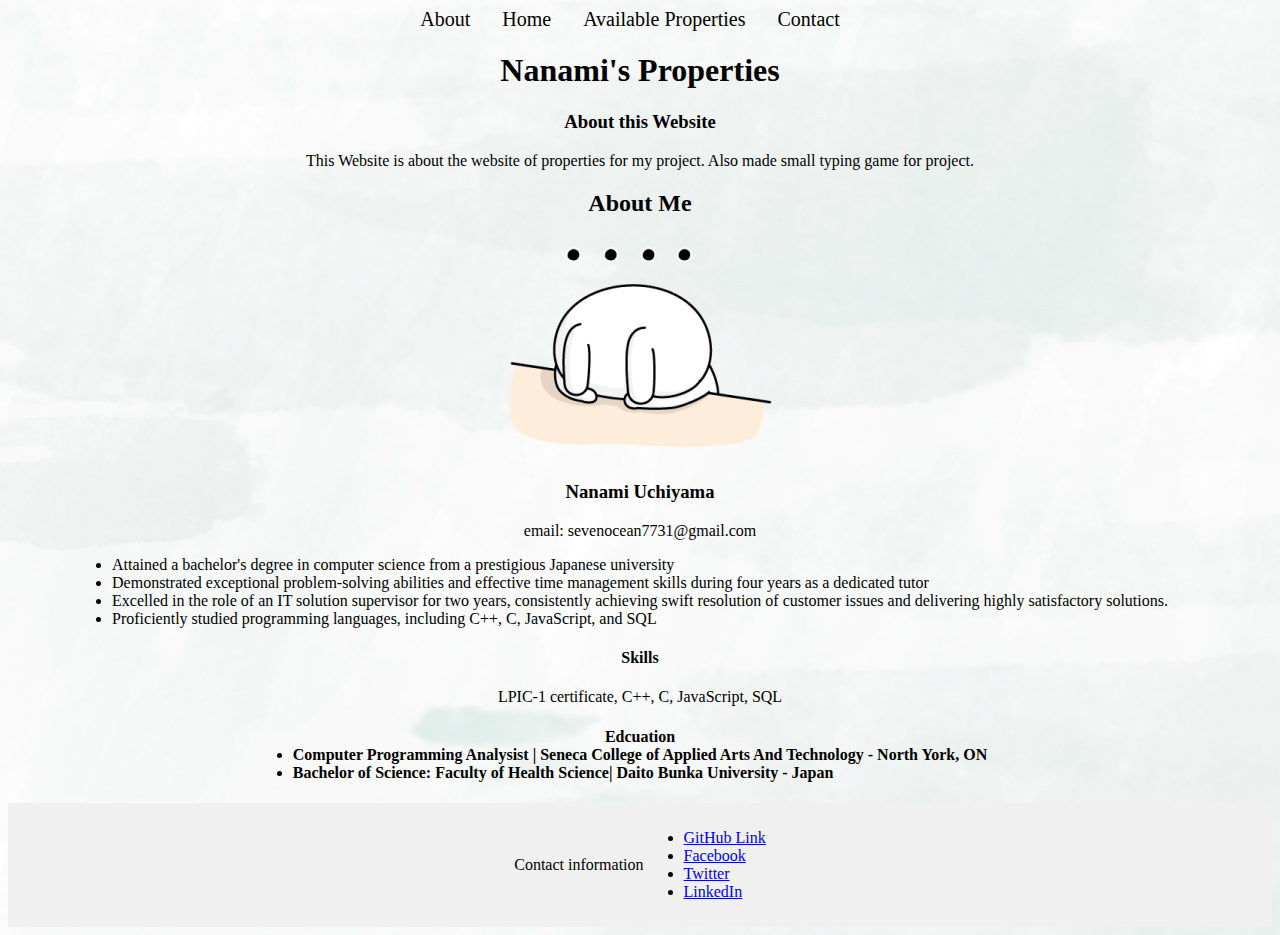
<file: FinalAssessment/index.html>
<!DOCTYPE html>
<html lang="en">

<head>
    <meta charset="UTF-8">
    <meta name="viewport" content="width=device-width, initial-scale=1.0">
    <link rel="stylesheet" href=".\agent.css">
    <title>Real Estate Agent - Home</title>
</head>

<body>
    <!-- Header section with agent's picture and professional profile information -->
    <header>
        <nav>
            <a href="about.html">About </a>&nbsp;&nbsp;&nbsp;
            <a href="index.html" >Home</a>&nbsp;&nbsp;&nbsp;
            <a href="properties.html" >Available Properties</a>&nbsp;&nbsp;&nbsp;
            <a href="contact.html" >Contact</a>
        </nav>
    </header>
    <main>
        <h1>Nanami&apos;s Properties</h1>
        
        <h3>About this Website</h3>
        <p>This Website is about the website of properties for my project. Also made small typing game for project.
        </p>

        <h2>About Me</h2>
        <!-- <img src="main.png" alt="Agent's Picture"> -->

        <p>
        <div class="aboutme">
            <img class="image" src="dead.png">
            <h3>Nanami Uchiyama</h3>
            <p>email: sevenocean7731@gmail.com</p>
            <div>
                <li>Attained a bachelor&apos;s degree in computer science from a prestigious Japanese university</li>
                <li>Demonstrated exceptional problem-solving abilities and effective time management skills during four
                    years as a dedicated tutor</li>
                <li>Excelled in the role of an IT solution supervisor for two years, consistently achieving swift
                    resolution of customer issues and delivering highly satisfactory solutions.</li>
                <li>Proficiently studied programming languages, including C++, C, JavaScript, and SQL</li>

                <h4>Skills</h4>

                <p class="center-text">LPIC-1 certificate, C++, C, JavaScript, SQL</p>

                <h4>Edcuation</h>
                    <div>
                        <li>Computer Programming Analysist | Seneca College of Applied Arts And Technology - North York,
                            ON</li>
                        <li>Bachelor of Science: Faculty of Health Science| Daito Bunka University - Japan</li>
                    </div>

            </div>
            </p>

    </main>
    <!-- Footer section with contact information and social media links -->
    <footer class = "contact">
        <p>Contact information</p>
        <ul>
            <li><a href="https://github.com/nxu4559" target="_blank">GitHub Link</a></li>
            <li><a href="#" target="_blank">Facebook</a></li>
            <li><a href="#" target="_blank">Twitter</a></li>
            <li><a href="https://www.linkedin.com/in/nanami-uchiyama-872880274/" target="_blank">LinkedIn</a></li>
            
        </ul>

        
    </footer>
</body>

</html>
</file>
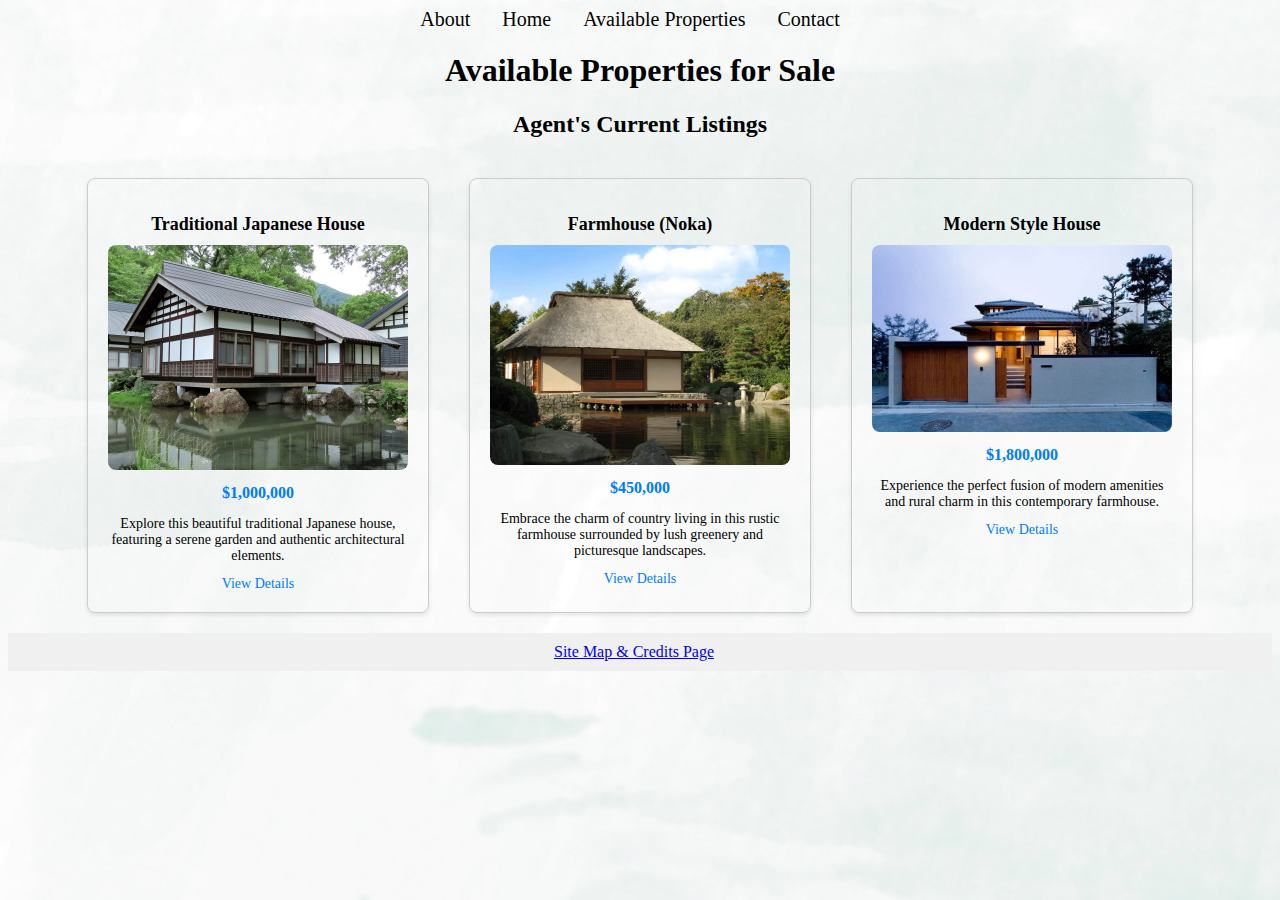
<file: FinalAssessment/properties.html>
<!DOCTYPE html>
<html lang="en">

<head>
    <meta charset="UTF-8">
    <meta name="viewport" content="width=device-width, initial-scale=1.0">
    <link rel="stylesheet" href=".\agent.css">
    <title>Available Properties for Sale</title>
</head>

<body>
    <header>
        <nav>
            <nav>
                <a href="about.html">About </a>&nbsp;&nbsp;&nbsp;
                <a href="index.html" >Home</a>&nbsp;&nbsp;&nbsp;
                <a href="properties.html" >Available Properties</a>&nbsp;&nbsp;&nbsp;
                <a href="contact.html" >Contact</a>
            </nav>
        </nav>
    </header>
    <main>
        <h1>Available Properties for Sale</h1>
        <!-- List of thumbnail images and brief descriptions -->
        <h2>Agent's Current Listings</h2>
        <div class="property-container">
            <!-- Property 1 -->
            <div id="ex3" class="property-card">
                <div id="ex3-layer">
                    <h2 class="property-title">Traditional Japanese House</h2>
                    <img class="property-image" src="jhouse.jpg" alt="Property 1">
                    <div class="property-price">$1,000,000</div>
                    <p class="property-description">
                        Explore this beautiful traditional Japanese house, featuring a serene garden and authentic
                        architectural elements.
                    </p>
                    <a class="property-link" href="property1.html">View Details</a>
                </div>
            </div>

            <!-- Property 2 -->
            <div id="ex2" class="property-card">
                <div id="ex2-layer">
                    <h2 class="property-title">Farmhouse (Noka)</h2>
                    <img class="property-image" src="jhouse4.webp" alt="Property 2">
                    <div class="property-price">$450,000</div>
                    <p class="property-description">
                        Embrace the charm of country living in this rustic farmhouse surrounded by lush greenery and
                        picturesque landscapes.
                    </p>
                    <a class="property-link" href="property2.html">View Details</a>
                </div>
            </div>

            <!-- Property 3 -->
            <!-- <div class="property-card">

                <h2 class="property-title">Modern Style House</h2>
                <img class="property-image" src="jhouse7.jpg" alt="Property 3">
                <div class="property-price">$1,800,000</div>
                <p class="property-description">
                    Experience the perfect fusion of modern amenities and rural charm in this contemporary farmhouse.
                </p>
                <a class="property-link" href="property3.html">View Details</a>
            </div> -->
            <div id="ex1" class="property-card">
                <div id="ex1-layer">
                    <h2 class="property-title">Modern Style House</h2>
                    <img class="property-image" src="jhouse7.jpg" alt="Property 3">
                    <div class="property-price">$1,800,000</div>
                    <p class="property-description">
                        Experience the perfect fusion of modern amenities and rural charm in this contemporary
                        farmhouse.
                    </p>
                    <a class="property-link" href="property3.html">View Details</a>
                </div>
            </div>
        </div>



        <!-- <div id="ex1" class="container">
            <div id="ex1-layer" class="box"></div>
          </div> -->


    </main>
    <script src="property.js"></script>

    <footer class="contact">
        <a href="sitemap.html">Site Map & Credits Page </a>&nbsp;&nbsp;&nbsp;
    </footer>
</body>

</html>
</file>
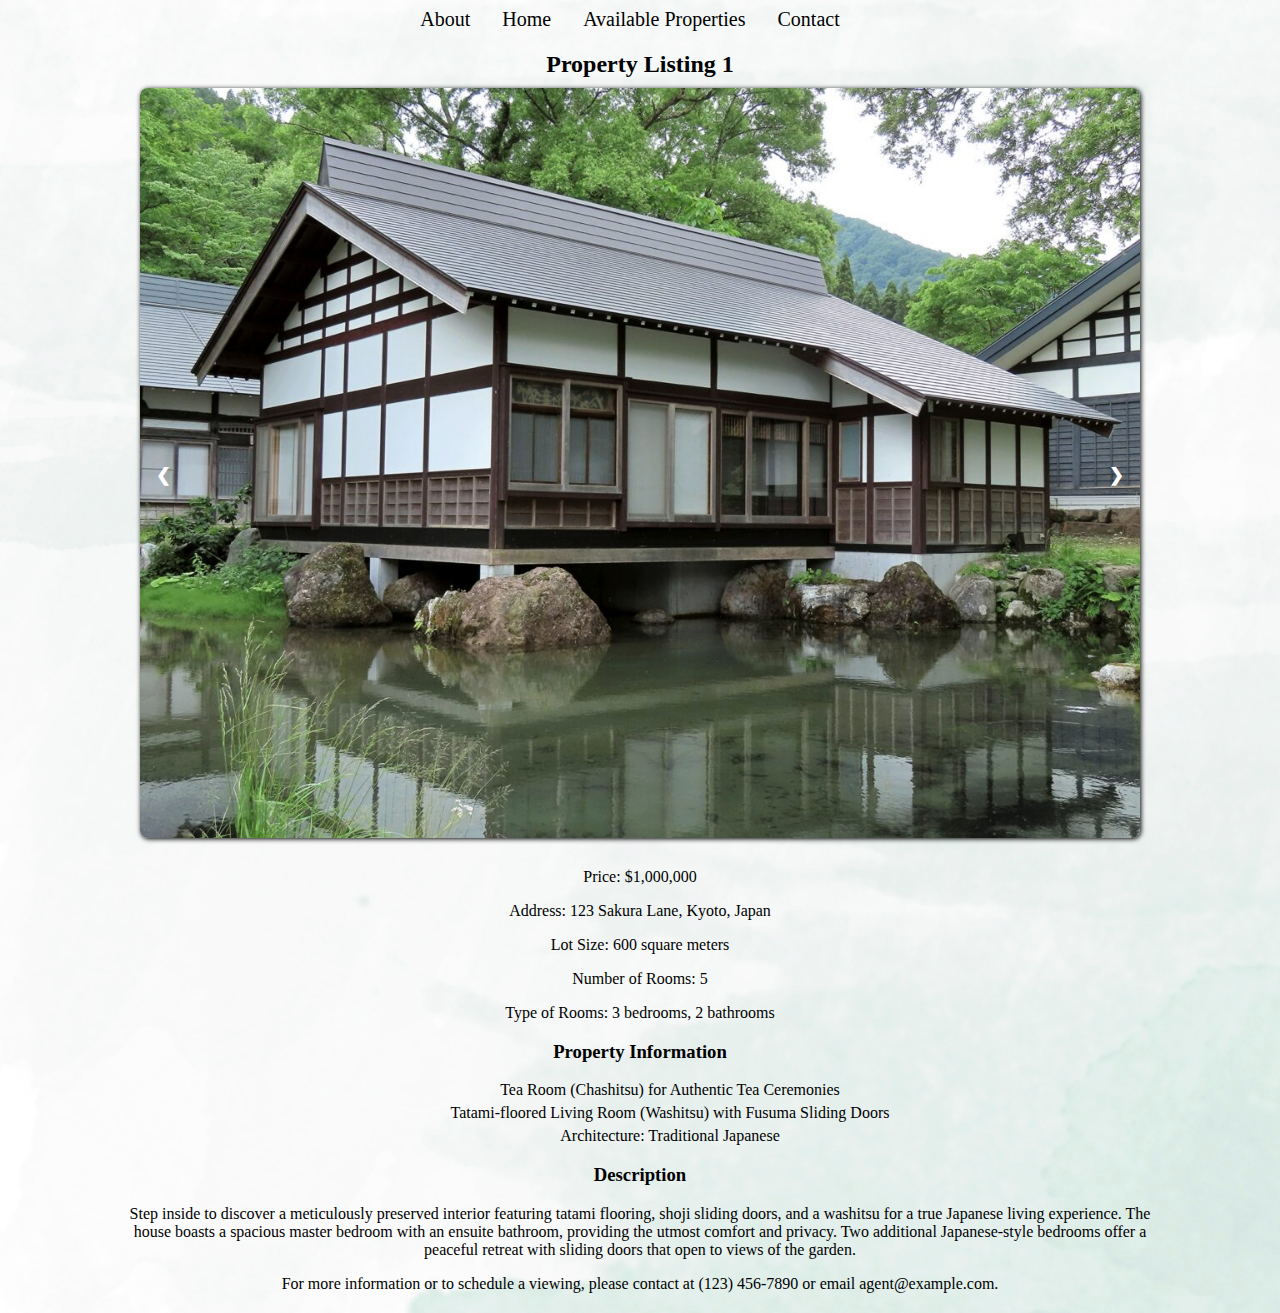
<file: FinalAssessment/property1.html>
<!DOCTYPE html>
<html lang="en">

<head>
    <meta charset="UTF-8">
    <meta name="viewport" content="width=device-width, initial-scale=1.0">
    <link rel="stylesheet" href=".\agent.css">
    <title>Property Listing 1</title>
</head>

<body>
    <header>
        <nav>
            <a href="about.html">About </a>&nbsp;&nbsp;&nbsp;
            <a href="index.html" >Home</a>&nbsp;&nbsp;&nbsp;
            <a href="properties.html" >Available Properties</a>&nbsp;&nbsp;&nbsp;
            <a href="contact.html" >Contact</a>
        </nav>
    </header>
    <main>

        <div class="property">
            <h1>Property Listing 1</h1>
            <div class="slideshow-container">

                <!-- Full-width images with number and caption text -->
                <div class="mySlides fade">
                    <img src="jhouse.jpg" style="width:100%">
                </div>
    
                <div class="mySlides fade">
                    <img src="jhouse2.jpg" style="width:100%">
                </div>
    
                <div class="mySlides fade">
                    <img src="jhouse3.jpg" style="width:100%">
                </div>
    
                <!-- Next and previous buttons -->
                <a class="prev" onclick="plusSlides(-1)">&#10094;</a>
                <a class="next" onclick="plusSlides(1)">&#10095;</a>
            </div>
            <p>Price: $1,000,000</p>
            <p>Address: 123 Sakura Lane, Kyoto, Japan</p>
            <p>Lot Size: 600 square meters</p>
            <p>Number of Rooms: 5</p>
            <p>Type of Rooms: 3 bedrooms, 2 bathrooms</p>
            <h3>Property Information</h3>
            <ul>
                <li>Tea Room (Chashitsu) for Authentic Tea Ceremonies</li>
                <li>Tatami-floored Living Room (Washitsu) with Fusuma Sliding Doors</li>
                <li>Architecture: Traditional Japanese</li>
            </ul>
            <h3>Description</h3>
            <p>Step inside to discover a meticulously preserved interior featuring tatami flooring, shoji
                sliding doors, and a washitsu for a true Japanese living experience. The house boasts a spacious master
                bedroom with an ensuite bathroom, providing the utmost comfort and privacy. Two additional
                Japanese-style bedrooms offer a peaceful retreat with sliding doors that open to views of the garden.
            </p>
            <p>For more information or to schedule a viewing, please contact at (123) 456-7890 or email
                agent@example.com.</p>
        </div>
    </main>
    <script src="contact.js"></script>
</body>

</html>
</file>
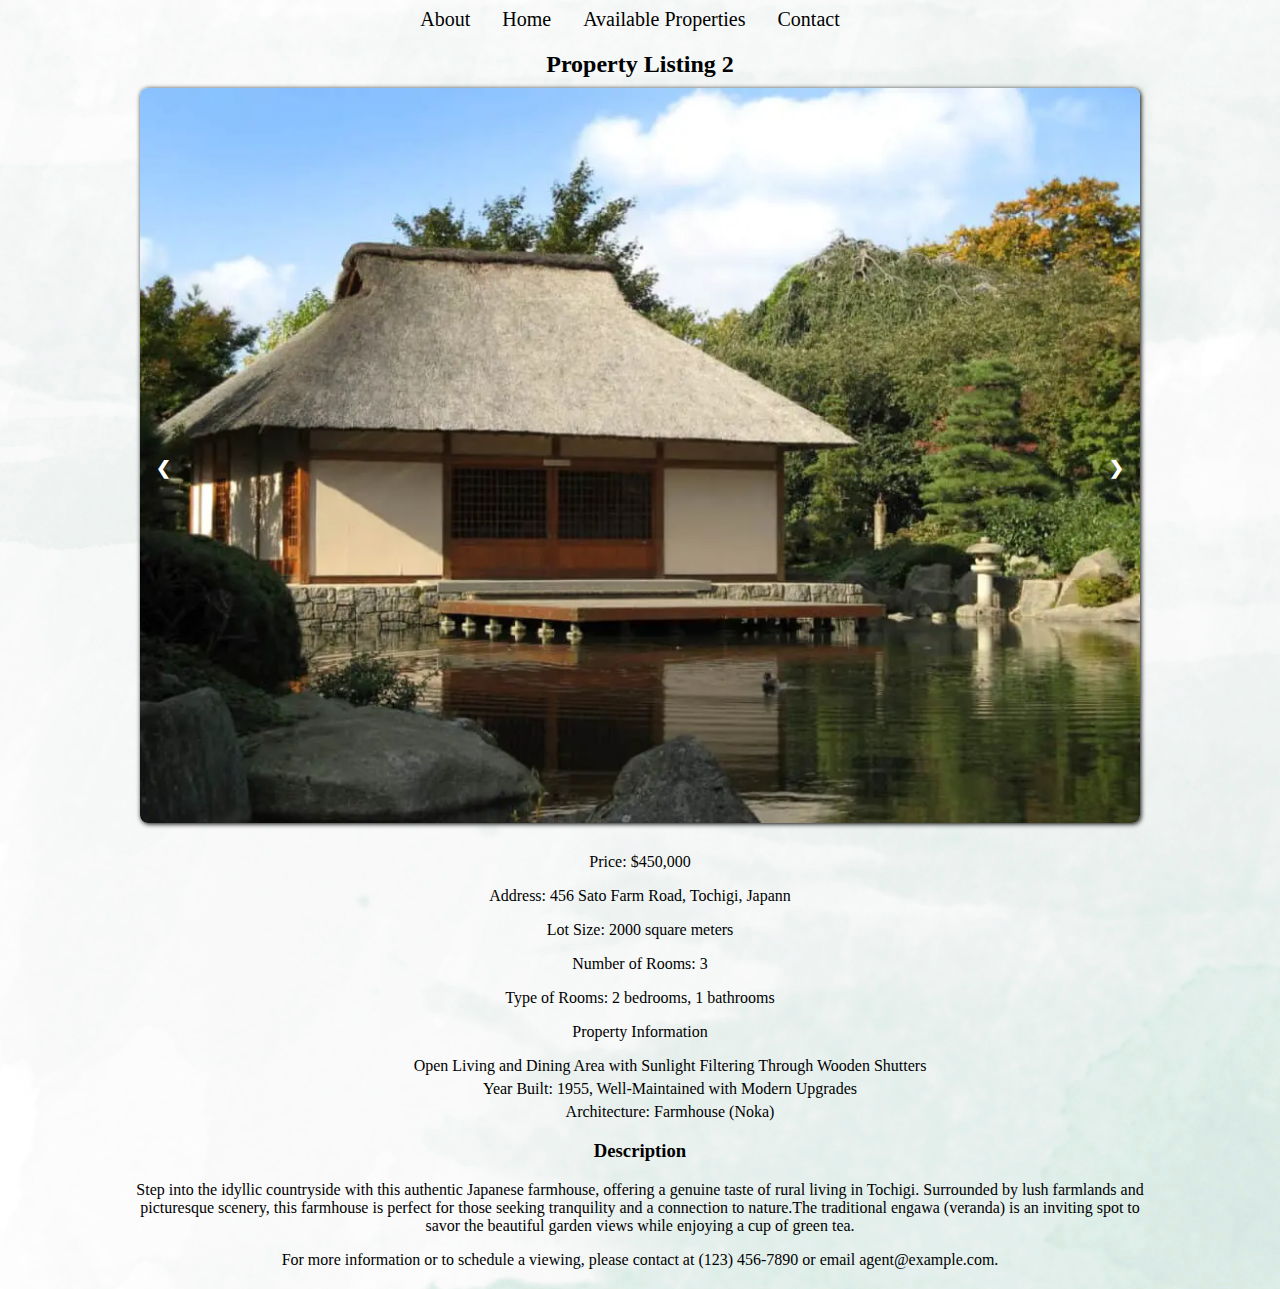
<file: FinalAssessment/property2.html>
<!DOCTYPE html>
<html lang="en">

<head>
    <meta charset="UTF-8">
    <meta name="viewport" content="width=device-width, initial-scale=1.0">
    <link rel="stylesheet" href=".\agent.css">
    <title>Property Listing 2</title>
</head>

<body>
    <header>
        <nav>
            <a href="about.html">About </a>&nbsp;&nbsp;&nbsp;
            <a href="index.html" >Home</a>&nbsp;&nbsp;&nbsp;
            <a href="properties.html" >Available Properties</a>&nbsp;&nbsp;&nbsp;
            <a href="contact.html" >Contact</a>
        </nav>
    </header>
    <main>
        <div class="property">
    <h1>Property Listing 2</h1>
    <div class="slideshow-container">

        <!-- Full-width images with number and caption text -->
        <div class="mySlides fade">
            <img src="jhouse4.webp" style="width:100%">
        </div>

        <div class="mySlides fade">
            <img src="jhouse5.webp" style="width:100%">
        </div>

        <div class="mySlides fade">
            <img src="jhouse6.jpg" style="width:100%">
        </div>

        <!-- Next and previous buttons -->
        <a class="prev" onclick="plusSlides(-1)">&#10094;</a>
        <a class="next" onclick="plusSlides(1)">&#10095;</a>
    </div>
    <p>Price: $450,000</p>
    <p>Address: 456 Sato Farm Road, Tochigi, Japann</p>
    <p>Lot Size: 2000 square meters</p>
    <p>Number of Rooms: 3</p>
    <p>Type of Rooms: 2 bedrooms, 1 bathrooms</p>
    <p>Property Information</p>
    <ul>
        <li>Open Living and Dining Area with Sunlight Filtering Through Wooden Shutters</li>
        <li>Year Built: 1955, Well-Maintained with Modern Upgrades</li>
        <li>Architecture: Farmhouse (Noka)</li>
    </ul>
    <h3>Description</h3>
    <p>Step into the idyllic countryside with this authentic Japanese farmhouse, offering a genuine taste of rural
        living in Tochigi. Surrounded by lush farmlands and picturesque scenery, this farmhouse is perfect for those
        seeking tranquility and a connection to nature.The traditional engawa (veranda) is an inviting spot to savor the
        beautiful garden views while enjoying a cup of green tea.</p>
    <p>For more information or to schedule a viewing, please contact at (123) 456-7890 or email agent@example.com.</p>
        </div>
    </main> 
    <script src="contact.js"></script>
</body>

</html>
</file>
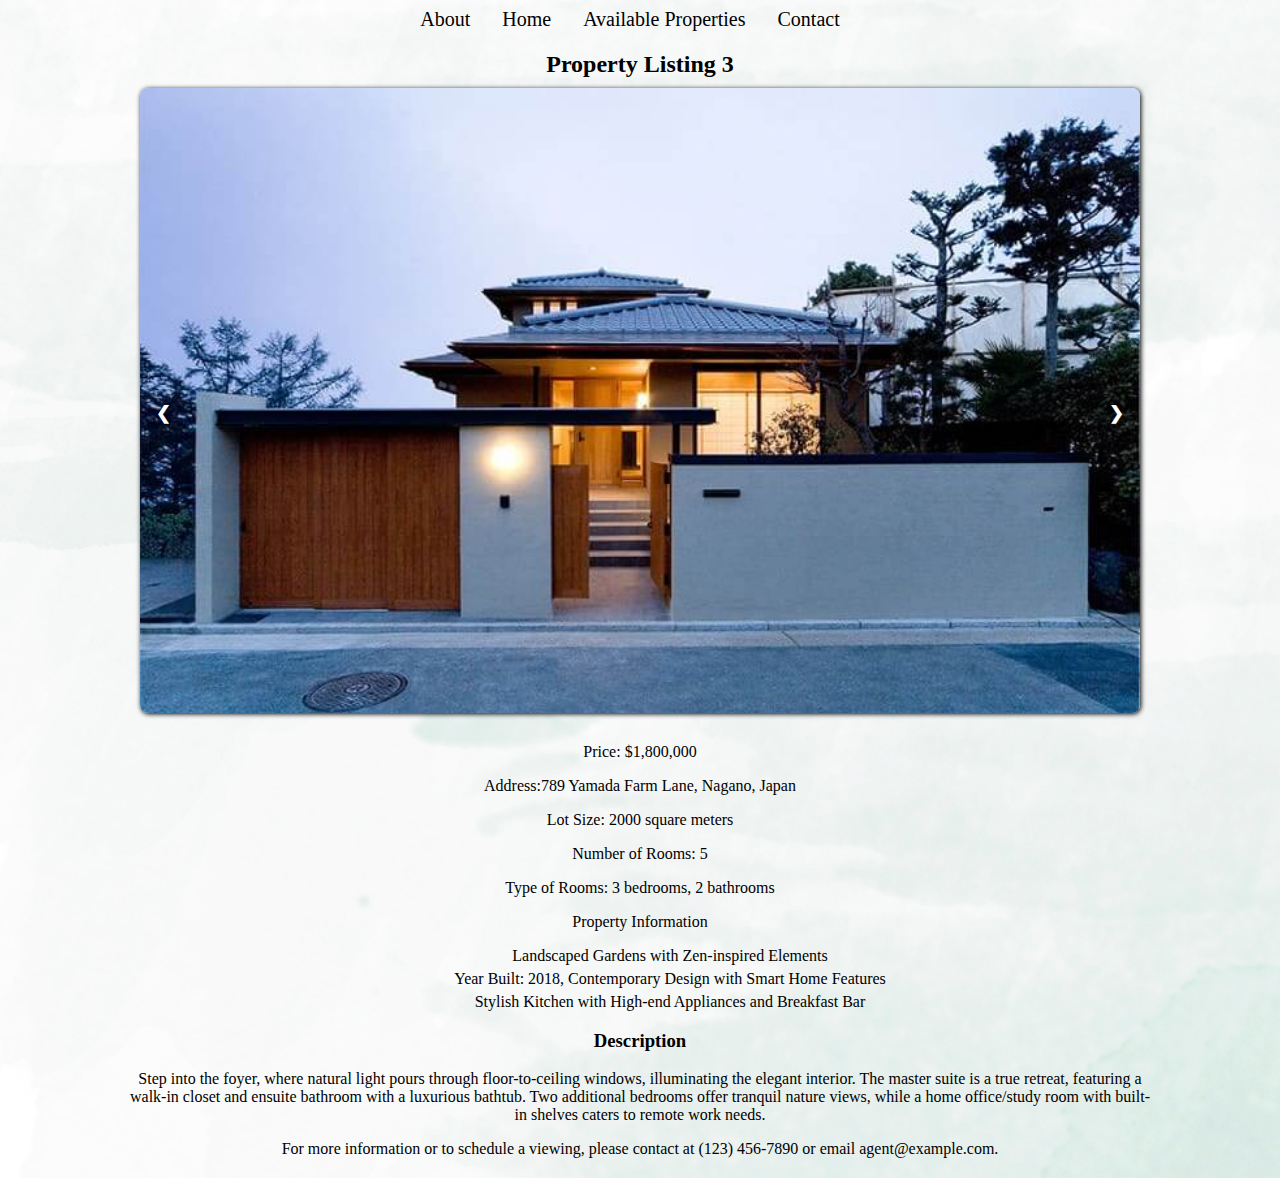
<file: FinalAssessment/property3.html>
<!DOCTYPE html>
<html lang="en">

<head>
    <meta charset="UTF-8">
    <meta name="viewport" content="width=device-width, initial-scale=1.0">
    <link rel="stylesheet" href=".\agent.css">
    <title>Property Listing 2</title>
</head>

<body>
    <header>
        <nav>
            <a href="about.html">About </a>&nbsp;&nbsp;&nbsp;
            <a href="index.html" >Home</a>&nbsp;&nbsp;&nbsp;
            <a href="properties.html" >Available Properties</a>&nbsp;&nbsp;&nbsp;
            <a href="contact.html" >Contact</a>
        </nav>
    </header>
    <main>
        <div class="property">
    <h1>Property Listing 3</h1>
    <div class="slideshow-container">

        <!-- Full-width images with number and caption text -->
        <div class="mySlides fade">
            <img src="jhouse7.jpg" style="width:100%">
        </div>

        <div class="mySlides fade">
            <img src="jhouse8.jpg" style="width:100%">
        </div>

        <div class="mySlides fade">
            <img src="jhouse9.jpg" style="width:100%">
        </div>

        <!-- Next and previous buttons -->
        <a class="prev" onclick="plusSlides(-1)">&#10094;</a>
        <a class="next" onclick="plusSlides(1)">&#10095;</a>
    </div>
    <p>Price: $1,800,000</p>
    <p>Address:789 Yamada Farm Lane, Nagano, Japan</p>
    <p>Lot Size: 2000 square meters</p>
    <p>Number of Rooms: 5</p>
    <p>Type of Rooms: 3 bedrooms, 2 bathrooms</p>
    <p>Property Information</p>
    <ul>
        <li>Landscaped Gardens with Zen-inspired Elements</li>
        <li>Year Built: 2018, Contemporary Design with Smart Home Features</li>
        <li>Stylish Kitchen with High-end Appliances and Breakfast Bar</li>
    </ul>
    <h3>Description</h3>
    <p>Step into the foyer, where natural light pours through floor-to-ceiling windows, illuminating the elegant
        interior. The master suite is a true retreat, featuring a walk-in closet and ensuite bathroom with a luxurious
        bathtub. Two additional bedrooms offer tranquil nature views, while a home office/study room with built-in
        shelves caters to remote work needs.</p>
    <p>For more information or to schedule a viewing, please contact at (123) 456-7890 or email agent@example.com.</p>
        </div>
    </main>
    <script src="contact.js"></script>
</body>

</html>
</file>
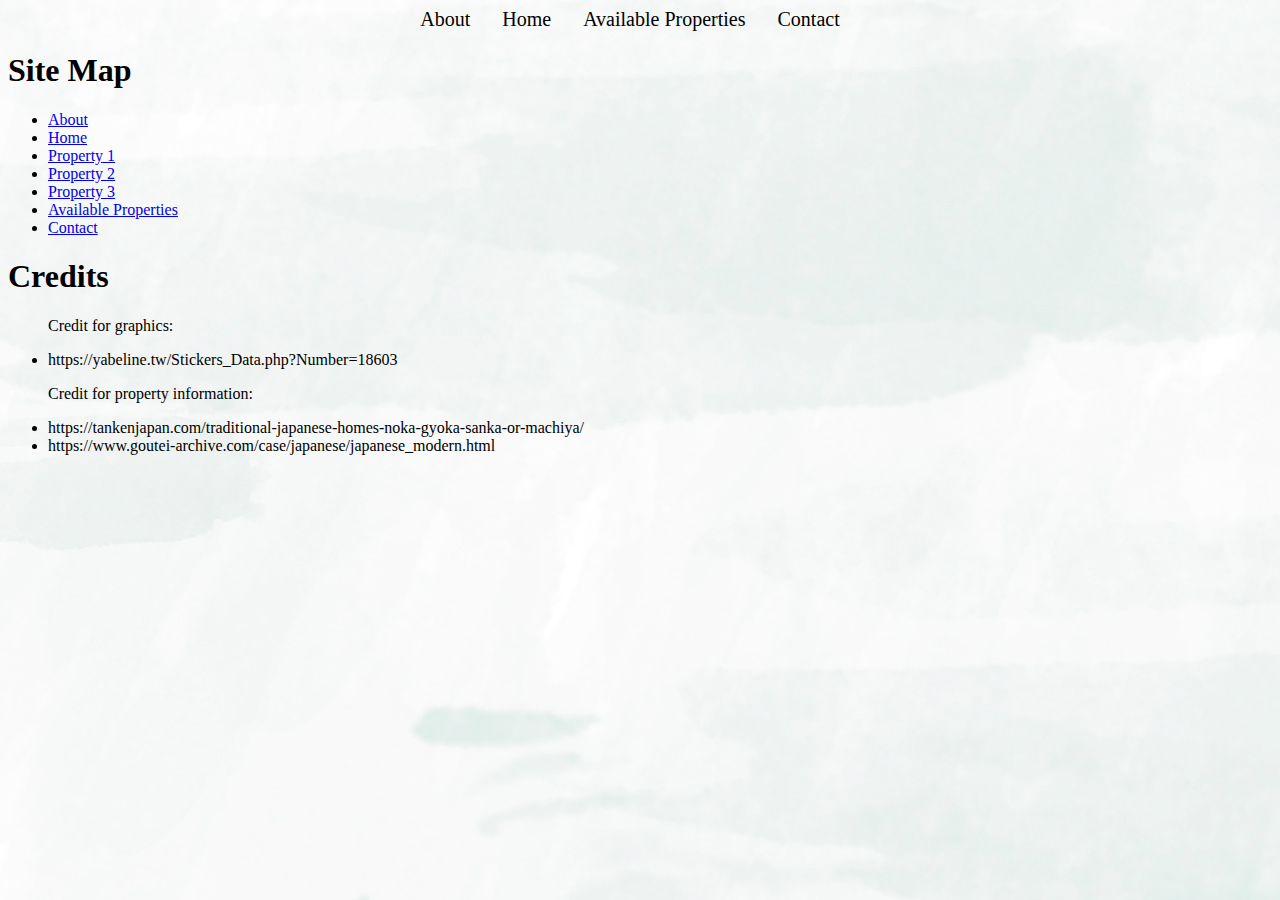
<file: FinalAssessment/sitemap.html>
<!DOCTYPE html>
<html lang="en">
<head>
    <meta charset="UTF-8">
    <meta name="viewport" content="width=device-width, initial-scale=1.0">
    <link rel="stylesheet" href=".\agent.css">
    <title>Site Map and Credits</title>
</head>
<body>
    <header>
        <nav>
            <a href="about.html">About </a>&nbsp;&nbsp;&nbsp;
            <a href="index.html" >Home</a>&nbsp;&nbsp;&nbsp;
            <a href="properties.html" >Available Properties</a>&nbsp;&nbsp;&nbsp;
            <a href="contact.html" >Contact</a>
        </nav>
    </header>
    <h1>Site Map</h1>
    <ul>
        <li><a href="about.html">About</a></li>
        <li><a href="index.html">Home</a></li>
        <li><a href="property1.html">Property 1</a></li>
        <li><a href="property2.html">Property 2</a></li>
        <li><a href="property3.html">Property 3</a></li>
        <li><a href="properties.html">Available Properties</a></li>
        <li><a href="contact.html">Contact</a></li>
    </ul>

    <h1>Credits</h1>
    <ul>
        <p>Credit for graphics: </p>
        <li>https://yabeline.tw/Stickers_Data.php?Number=18603</li>
        <p>Credit for property information: 
            <li>https://tankenjapan.com/traditional-japanese-homes-noka-gyoka-sanka-or-machiya/</li>
            <li>https://www.goutei-archive.com/case/japanese/japanese_modern.html</li>
        </p>
    </ul>
</body>
</html>
</file>
